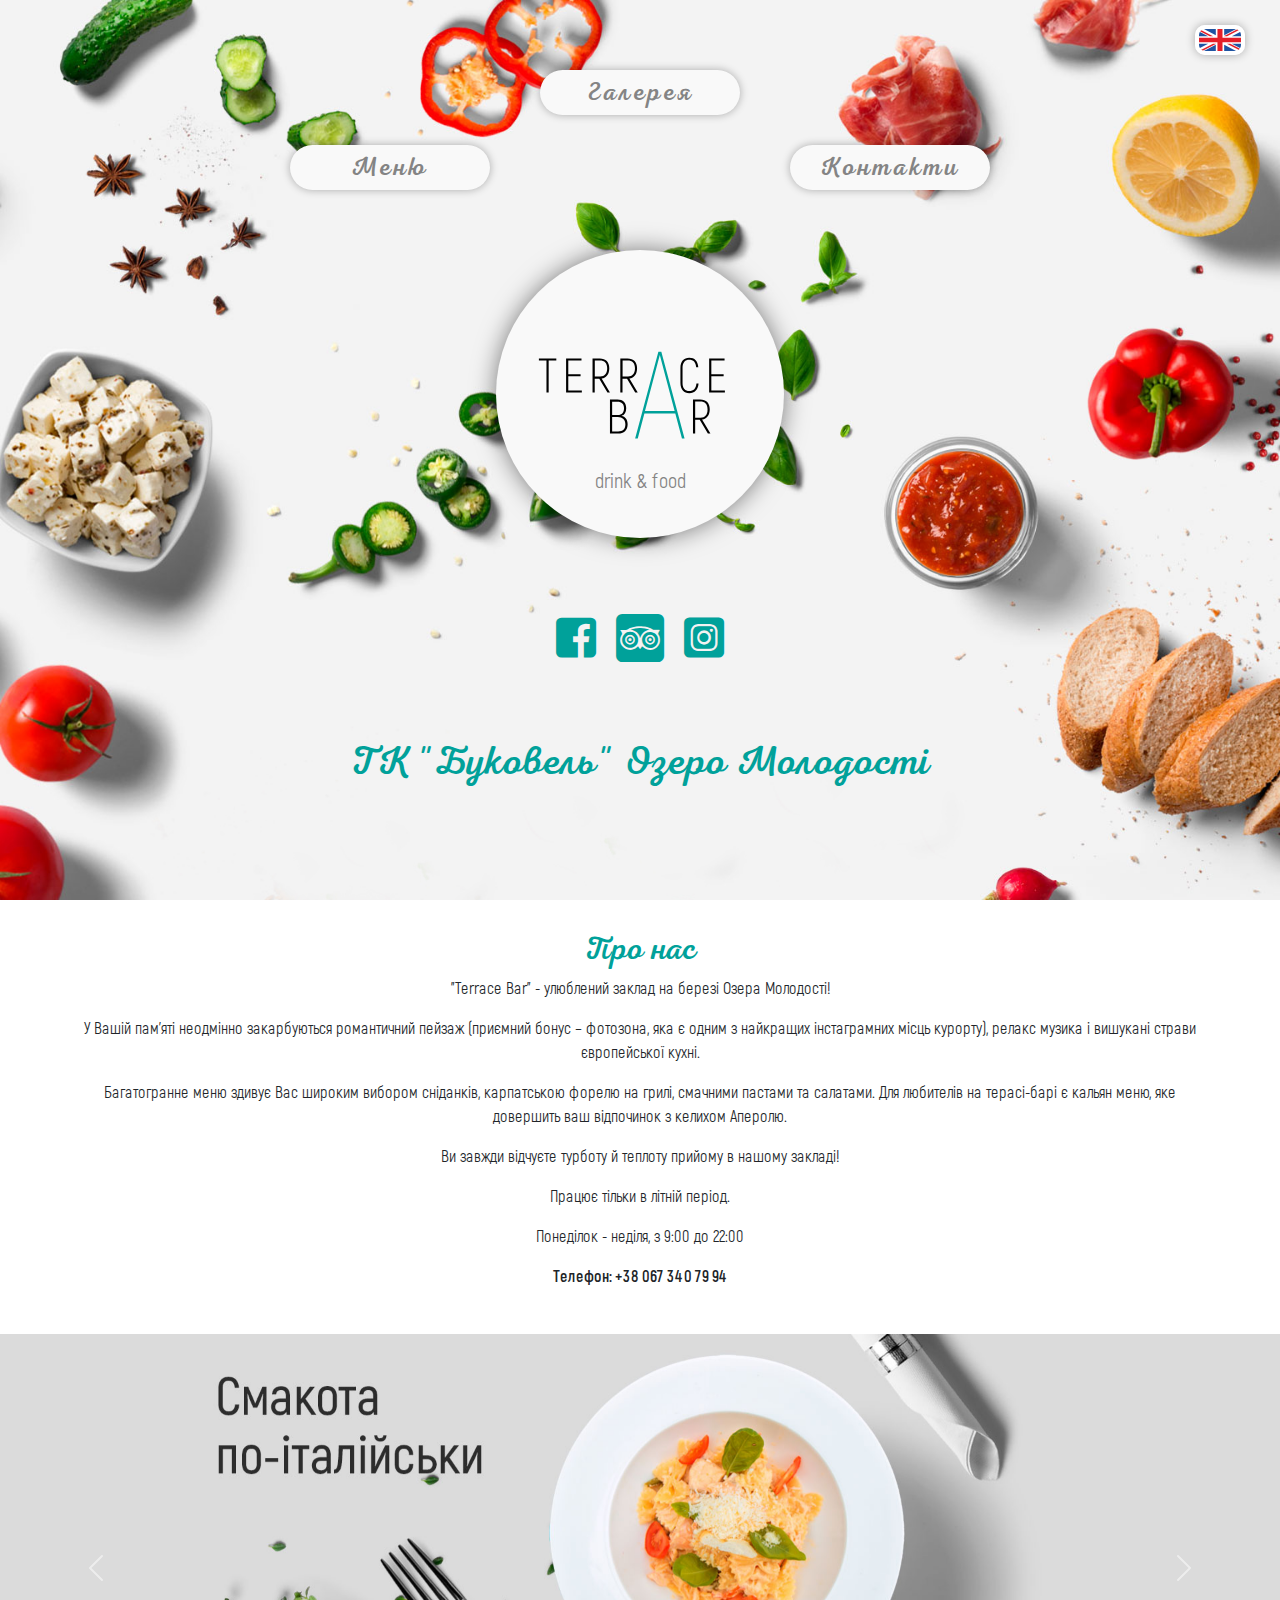
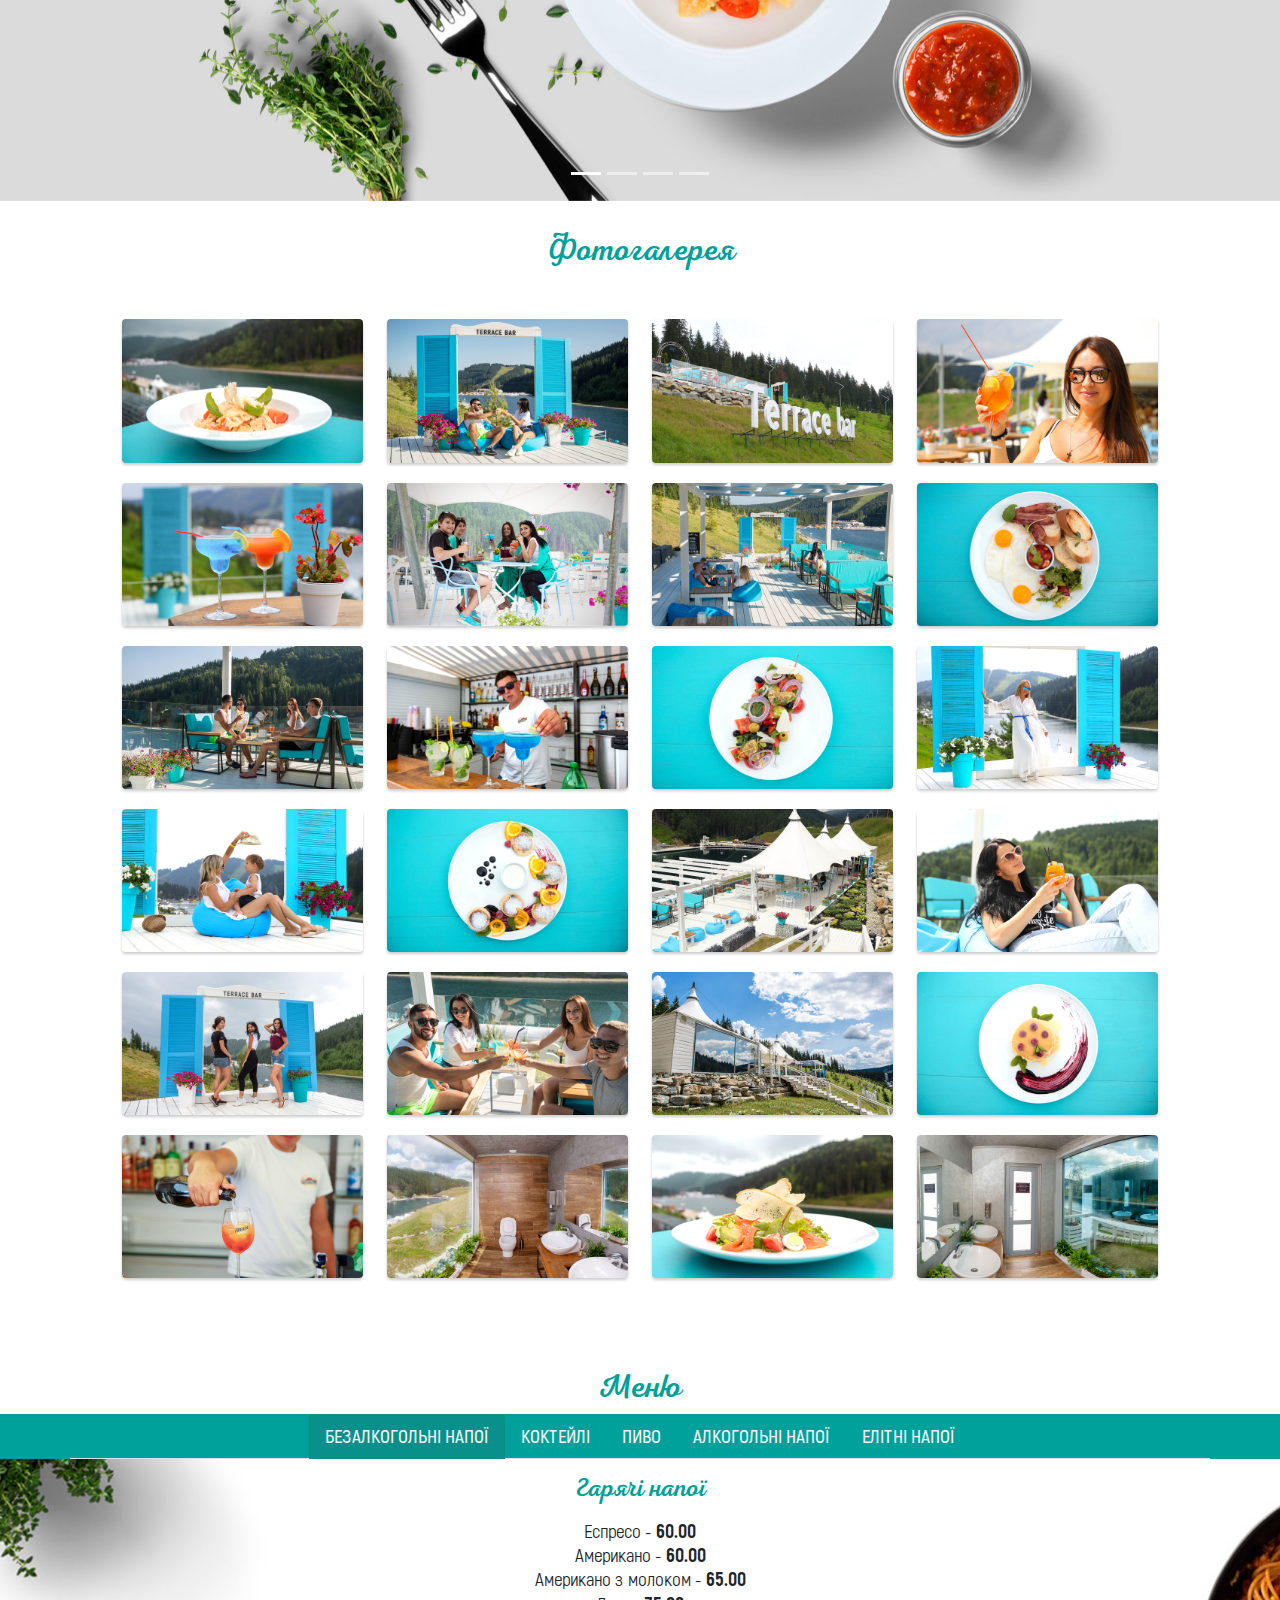
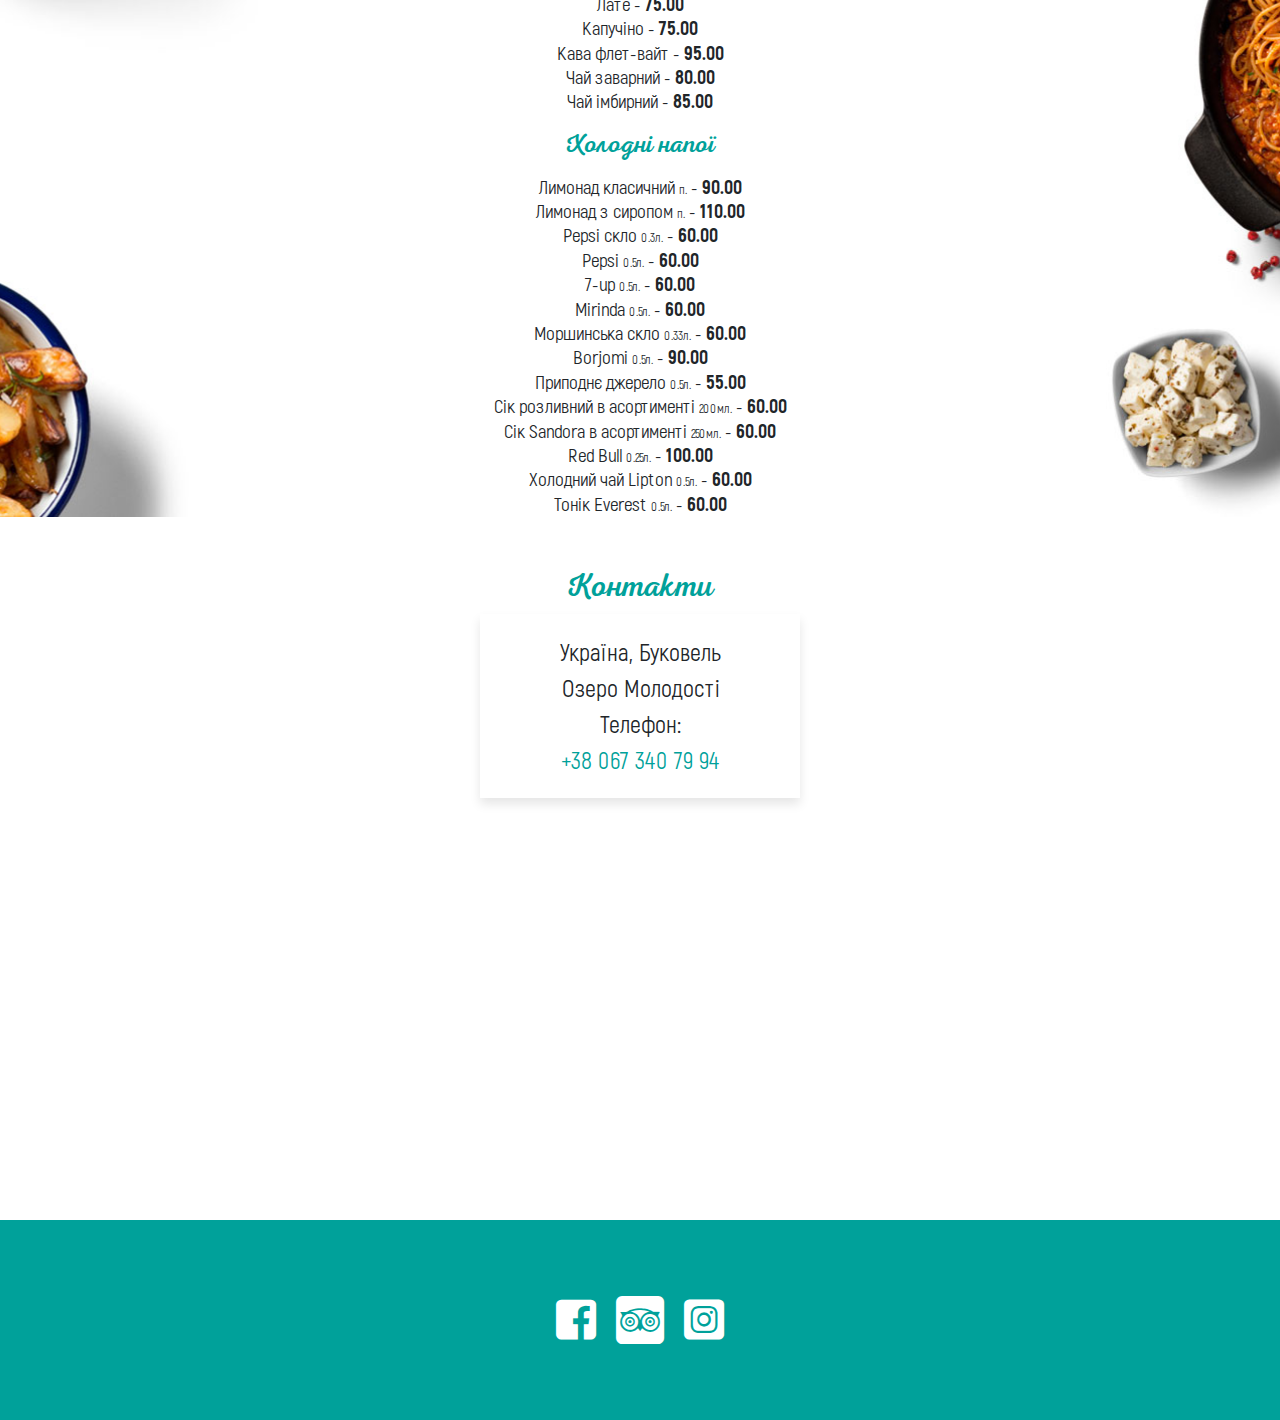
<file: index.html>
<!DOCTYPE html>
<html lang="en">
<head>
  <meta charset="UTF-8">
  <meta http-equiv="X-UA-Compatible" content="IE=edge">
  <meta name="viewport" content="width=device-width, initial-scale=1.0">
  <title>"Terrace bar" Буковель - Найкращі ресторани та бари Bukovel</title>
  <meta name="decription" content="Нічне життя в Буковель. Жива музика в Bukovel. Сніданок на відкритому повітрі з видом на гірське озеро, кава, коктейлі, десерти.">
  <link rel="stylesheet" href="css/bootstrap.min.css">
  <link rel="stylesheet" href="css/bootstrap-grid.min.css">
  <link rel="stylesheet" href="css/fonts.css">
  <link rel="stylesheet" href="css/gallery-grid.css">
  <link rel="stylesheet" href="css/gallery.css">
  <link rel="stylesheet" href="css/jqueryfancybox.css">
  <link rel="stylesheet" href="css/style.min.css">
  
<body>
  <header class="main">
    <div class="container">
      <div class="wrapper">
        <ul class="nav">
          <li><a href="#menu-ua">Меню</a></li>
          <li><a href="#gallery-ua">Галерея</a></li>
          <li><a href="#contacts-ua">Контакти</a></li>
        </ul>
        <div class="main-logo">
          <img src="img/logo1.svg" alt="logo">
          <div>drink & food</div>
        </div>
        <ul class="social">
          <li><a href="https://www.facebook.com/TerraceBar.Bukovel" target="_blank"><span class="icon-radius-facebook"></span></a></li>
          <li><a href="https://www.tripadvisor.ru/Restaurant_Review-g3426922-d15002369-Reviews-Terrace_Bar_Bukovel-Polyanitsa_Bukovel_Ivano_Frankivsk_Oblast.html" target="_blank"><span class="icon-radius-tripAdvisor"></span></a></li>
          <li><a href="https://www.instagram.com/terrace_bar_bukovel" target="_blank"><span class="icon-radius-instagram"></span></a></li>
        </ul>
        <h1> ТК "Буковель" Озеро Молодості </h1>
      </div>
      <a href="https://eng.bukovel-terracebar.com" class="lang-icon"><img src="img/icons/icon-english.svg" alt="eng-lang"></a>  
    </div>
  </header>
  <section class="about-us">
    <div class="container">
      <h2>Про нас</h2>
      <p>
        "Terrace Bar" - улюблений заклад на березі Озера Молодості!
      </p>
      <p>
        У Вашій пам’яті неодмінно закарбуються романтичний пейзаж (приємний бонус – фотозона, яка є одним з найкращих інстаграмних місць курорту), релакс музика і вишукані страви європейської кухні.
      </p>
      <p>
        Багатогранне меню здивує Вас широким вибором сніданків, карпатською форелю на грилі, смачними пастами та салатами. Для любителів на терасі-барі є кальян меню, яке довершить ваш відпочинок з келихом Аперолю.
      </p>
      <p>
        Ви завжди відчуєте турботу й теплоту прийому в нашому закладі!
      </p>
      <p>
        Працює тільки в літній період.
      </p>
      <p>
        Понеділок - неділя, з 9:00 до 22:00
      </p>
      <p class="bold">
        Телефон: +38 067 340 79 94
      </p>
    </div>
  </section>
  <section class="slider d-none d-sm-block">
    <div id="carouselExampleIndicators" class="carousel slide" data-bs-ride="true">
      <div class="carousel-indicators">
        <button type="button" data-bs-target="#carouselExampleIndicators" data-bs-slide-to="0" class="active" aria-current="true" aria-label="Slide 1"></button>
        <button type="button" data-bs-target="#carouselExampleIndicators" data-bs-slide-to="1" aria-label="Slide 2"></button>
        <button type="button" data-bs-target="#carouselExampleIndicators" data-bs-slide-to="2" aria-label="Slide 3"></button>
        <button type="button" data-bs-target="#carouselExampleIndicators" data-bs-slide-to="3" aria-label="Slide 4"></button>
      </div>
      <div class="carousel-inner">
        <div class="carousel-item active">
          <img src="img/slider/slide-01.jpg" class="d-block w-100" alt="slide">
        </div>
        <div class="carousel-item">
          <img src="img/slider/slide-02.jpg" class="d-block w-100" alt="slide">
        </div>
        <div class="carousel-item">
          <img src="img/slider/slide-03.jpg" class="d-block w-100" alt="slide">
        </div>
        <div class="carousel-item">
          <img src="img/slider/slide-04.jpg" class="d-block w-100" alt="slide">
        </div>
      </div>
      <button class="carousel-control-prev" type="button" data-bs-target="#carouselExampleIndicators" data-bs-slide="prev">
        <span class="carousel-control-prev-icon" aria-hidden="true"></span>
        <span class="visually-hidden">Previous</span>
      </button>
      <button class="carousel-control-next" type="button" data-bs-target="#carouselExampleIndicators" data-bs-slide="next">
        <span class="carousel-control-next-icon" aria-hidden="true"></span>
        <span class="visually-hidden">Next</span>
      </button>
    </div>
  </section>
  <section class="gallery" id="gallery-ua">
    <h2>Фотогалерея</h2>
    <div id="photogallery"> 
      <div class="container">
        <div class="gallery-wrapper">
          <div class="row">
            <div class="col-md-3 col-6 p5">
              <div class="card">
                <a class="lightbox" href="img/gallery/01.jpg">
                  <img src="img/gallery/01.jpg" alt="Park" class="card-img-top">
                </a>
              </div>
            </div>

            <div class="col-md-3 col-6 p5">
              <div class="card">
                <a class="lightbox" href="img/gallery/02.jpg">
                  <img src="img/gallery/02.jpg" alt="Park" class="card-img-top">
                </a>
              </div>
            </div>

            <div class="col-md-3 col-6 p5">
              <div class="card">
                <a class="lightbox" href="img/gallery/03.jpg">
                  <img src="img/gallery/03.jpg" alt="Park" class="card-img-top">
                </a>
              </div>
            </div>
            <div class="col-md-3 col-6 p5">
              <div class="card">
                <a class="lightbox" href="img/gallery/04.jpg">
                  <img src="img/gallery/04.jpg" alt="Park" class="card-img-top">
                </a>
              </div>
            </div>
          </div>
          <div class="row">
            <div class="col-md-3 col-6 p5">
              <div class="card">
                <a class="lightbox" href="img/gallery/05.jpg">
                  <img src="img/gallery/05.jpg" alt="Park" class="card-img-top">
                </a>
              </div>
            </div>
            <div class="col-md-3 col-6 p5">
              <div class="card">
                <a class="lightbox" href="img/gallery/06.jpg">
                  <img src="img/gallery/06.jpg" alt="Park" class="card-img-top">
                </a>
              </div>
            </div>

            <div class="col-md-3 col-6 p5">
              <div class="card">
                <a class="lightbox" href="img/gallery/07.jpg">
                  <img src="img/gallery/07.jpg" alt="Park" class="card-img-top">
                </a>
              </div>
            </div>

            <div class="col-md-3 col-6 p5">
              <div class="card">
                <a class="lightbox" href="img/gallery/08.jpg">
                  <img src="img/gallery/08.jpg" alt="Park" class="card-img-top">
                </a>
              </div>
            </div>
          </div>
          <div class="row"> 
            <div class="col-md-3 col-6 p5">
              <div class="card">
                <a class="lightbox" href="img/gallery/09.jpg">
                  <img src="img/gallery/09.jpg" alt="Park" class="card-img-top">
                </a>
              </div>
            </div>
            <div class="col-md-3 col-6 p5">
              <div class="card">
                <a class="lightbox" href="img/gallery/10.jpg">
                  <img src="img/gallery/10.jpg" alt="Park" class="card-img-top">
                </a>
              </div>
            </div>

            <div class="col-md-3 col-6 p5">
              <div class="card">
                <a class="lightbox" href="img/gallery/11.jpg">
                  <img src="img/gallery/11.jpg" alt="Park" class="card-img-top">
                </a>
              </div>
            </div>

            <div class="col-md-3 col-6 p5">
              <div class="card">
                <a class="lightbox" href="img/gallery/12.jpg">
                  <img src="img/gallery/12.jpg" alt="Park" class="card-img-top">
                </a>
              </div>
            </div>

          </div>
          <div class="row"> 
            <div class="col-md-3 col-6 p5">
              <div class="card">
                <a class="lightbox" href="img/gallery/13.jpg">
                  <img src="img/gallery/13.jpg" alt="Park" class="card-img-top">
                </a>
              </div>
            </div>
            <div class="col-md-3 col-6 p5">
              <div class="card">
                <a class="lightbox" href="img/gallery/14.jpg">
                  <img src="img/gallery/14.jpg" alt="Park" class="card-img-top">
                </a>
              </div>
            </div>

            <div class="col-md-3 col-6 p5">
              <div class="card">
                <a class="lightbox" href="img/gallery/15.jpg">
                  <img src="img/gallery/15.jpg" alt="Park" class="card-img-top">
                </a>
              </div>
            </div>

            <div class="col-md-3 col-6 p5">
              <div class="card">
                <a class="lightbox" href="img/gallery/16.jpg">
                  <img src="img/gallery/16.jpg" alt="Park" class="card-img-top">
                </a>
              </div>
            </div>

          </div>
          <div class="row"> 
            <div class="col-md-3 col-6 p5">
              <div class="card">
                <a class="lightbox" href="img/gallery/17.jpg">
                  <img src="img/gallery/17.jpg" alt="Park" class="card-img-top">
                </a>
              </div>
            </div>
            <div class="col-md-3 col-6 p5">
              <div class="card">
                <a class="lightbox" href="img/gallery/18.jpg">
                  <img src="img/gallery/18.jpg" alt="Park" class="card-img-top">
                </a>
              </div>
            </div>

            <div class="col-md-3 col-6 p5">
              <div class="card">
                <a class="lightbox" href="img/gallery/19.jpg">
                  <img src="img/gallery/19.jpg" alt="Park" class="card-img-top">
                </a>
              </div>
            </div>

            <div class="col-md-3 col-6 p5">
              <div class="card">
                <a class="lightbox" href="img/gallery/20.jpg">
                  <img src="img/gallery/20.jpg" alt="Park" class="card-img-top">
                </a>
              </div>
            </div>

          </div>
          <div class="row"> 
            <div class="col-md-3 col-6 p5">
              <div class="card">
                <a class="lightbox" href="img/gallery/21.jpg">
                  <img src="img/gallery/21.jpg" alt="Park" class="card-img-top">
                </a>
              </div>
            </div>
            <div class="col-md-3 col-6 p5">
              <div class="card">
                <a class="lightbox" href="img/gallery/22.jpg">
                  <img src="img/gallery/22.jpg" alt="Park" class="card-img-top">
                </a>
              </div>
            </div>

            <div class="col-md-3 col-6 p5">
              <div class="card">
                <a class="lightbox" href="img/gallery/23.jpg">
                  <img src="img/gallery/23.jpg" alt="Park" class="card-img-top">
                </a>
              </div>
            </div>

            <div class="col-md-3 col-6 p5">
              <div class="card">
                <a class="lightbox" href="img/gallery/24.jpg">
                  <img src="img/gallery/24.jpg" alt="Park" class="card-img-top">
                </a>
              </div>
            </div>
          </div>
        </div>
      </div>
    </div>
  </section>
  <h2 id="menu-ua">Меню</h2>
  <section class="d-none d-xs-block d-sm-block">
    <div class="menu">
      <div class="menu-header">
        <div class="container">
          <div class="row d-none d-xs-block d-sm-block">
            <ul class="nav nav-tabs" id="myTab" role="tablist">
<!--               <li class="nav-item" role="presentation">
                <button class="nav-link active" id="meals-hot-ua-tab" data-bs-toggle="tab" data-bs-target="#meals-hot-ua" type="button" role="tab" aria-controls="meals-hot-ua" aria-selected="true">Гарячі страви</button>
              </li>
              <li class="nav-item" role="presentation">
                <button class="nav-link" id="meals-cold-ua-tab" data-bs-toggle="tab" data-bs-target="#meals-cold-ua" type="button" role="tab" aria-controls="meals-col-ua" aria-selected="false">Холодні страви</button>
              </li> -->
              <li class="nav-item" role="presentation">
                <button class="nav-link active" id="drinks-soft-ua-tab" data-bs-toggle="tab" data-bs-target="#drinks-soft-ua" type="button" role="tab" aria-controls="drinks-soft-ua" aria-selected="false">Безалкогольні напої</button>
              </li>
              <li class="nav-item" role="presentation">
                <button class="nav-link" id="drinks-coctail-ua-tab" data-bs-toggle="tab" data-bs-target="#drinks-coctail-ua" type="button" role="tab" aria-controls="drinks-coctail-ua" aria-selected="false">Коктейлі</button>
              </li>
              <li class="nav-item" role="presentation">
                <button class="nav-link" id="drinks-beer-ua-tab" data-bs-toggle="tab" data-bs-target="#drinks-beer-ua" type="button" role="tab" aria-controls="drinks-beer-ua" aria-selected="false">Пиво</button>
              </li>
              <li class="nav-item" role="presentation">
                <button class="nav-link" id="drinks-alcohole-ua-tab" data-bs-toggle="tab" data-bs-target="#drinks-alcohole-ua" type="button" role="tab" aria-controls="drinks-alcohole-ua" aria-selected="false">Алкогольні напої</button>
              </li>
              <li class="nav-item" role="presentation">
                <button class="nav-link" id="drinks-elite-ua-tab" data-bs-toggle="tab" data-bs-target="#drinks-elite-ua" type="button" role="tab" aria-controls="drinks-elite-ua" aria-selected="false">Елітні напої</button>
              </li>
<!--               <li class="nav-item" role="presentation">
                <button class="nav-link" id="hookah-ua-tab" data-bs-toggle="tab" data-bs-target="#hookah-ua" type="button" role="tab" aria-controls="hookah-ua" aria-selected="false">Кальян</button>
              </li> -->
            </ul>
          </div>
        </div>
      </div>
      <div class="container">
        <div class="row d-none d-xs-block d-sm-block">
          <div class="tab-content" id="myTabContent">
<!--             <div class="tab-pane fade show active" id="meals-hot-ua" role="tabpanel" aria-labelledby="meals-hot-ua-tab">
              <div class="tab-pane-container menu-meals-hot-ua">
              
              </div>
            </div>
            <div class="tab-pane fade" id="meals-cold-ua" role="tabpanel" aria-labelledby="meals-cold-ua-tab">
              <div class="tab-pane-container menu-meals-cold-ua">
                
                </div>
            </div> -->
            <div class="tab-pane fade show active" id="drinks-soft-ua" role="tabpanel" aria-labelledby="drinks-soft-ua-tab">
              <div class="tab-pane-container menu-drinks-soft-ua">
                <!-- menu.js -->
                </div>
            </div>
            <div class="tab-pane fade" id="drinks-coctail-ua" role="tabpanel" aria-labelledby="drinks-coctail-ua-tab">
              <div class="tab-pane-container menu-drinks-coctail-ua">
                <!-- menu.js -->
                </div>
            </div>
            <div class="tab-pane fade" id="drinks-beer-ua" role="tabpanel" aria-labelledby="drinks-beer-ua-tab">
              <div class="tab-pane-container menu-drinks-beer-ua">
                <!-- menu.js -->
                </div>
            </div>
            <div class="tab-pane fade" id="drinks-alcohole-ua" role="tabpanel" aria-labelledby="drinks-alcohole-ua-tab">
              <div class="tab-pane-container menu-drinks-alcohole-ua">
                <!-- menu.js -->
                </div>
            </div>
            <div class="tab-pane fade" id="drinks-elite-ua" role="tabpanel" aria-labelledby="drinks-elite-ua-tab">
              <div class="tab-pane-container menu-drinks-elite-ua">
                <!-- menu.js -->
                </div>
            </div>
<!--             <div class="tab-pane fade" id="hookah-ua" role="tabpanel" aria-labelledby="hookah-ua-tab">
              <div class="tab-pane-container menu-hookah-ua">

                </div>  
            </div> -->
          </div>
        </div>
      </div>
    </div>
  </section>

  <section class="menu-mini d-block d-sm-none">
    <div class="container">
      <div class="accordion" id="accordion-menu">
<!-- 
        <div class="accordion-item">
          <h2 class="accordion-header" id="heading-meals-hot-ua-mini">
            <button class="accordion-button" type="button" data-bs-toggle="collapse" data-bs-target="#meals-hot-ua-mini" aria-expanded="true" aria-controls="meals-hot-ua-mini">
              Гарячі страви
            </button>
          </h2>
          <div id="meals-hot-ua-mini" class="accordion-collapse collapse show" aria-labelledby="heading-meals-hot-ua-mini" data-bs-parent="#accordion-menu">
            <div class="accordion-body menu-item">
              <div class="tab-pane-container menu-meals-hot-ua center">
                
              </div>
            </div>
          </div>
        </div>

        <div class="accordion-item">
          <h2 class="accordion-header" id="heading-meals-cold-ua-mini">
            <button class="accordion-button collapsed" type="button" data-bs-toggle="collapse" data-bs-target="#meals-cold-ua-mini" aria-expanded="false" aria-controls="meals-cold-ua-mini">
              Холодні страви
            </button>
          </h2>
          <div id="meals-cold-ua-mini" class="accordion-collapse collapse" aria-labelledby="heading-meals-cold-ua-mini" data-bs-parent="#accordion-menu">
            <div class="accordion-body">
              <div class="tab-pane-container menu-meals-cold-ua center">
                
              </div>
            </div>
          </div>
        </div>
 -->
        <div class="accordion-item">
          <h2 class="accordion-header" id="heading-drinks-soft-ua-mini">
            <button class="accordion-button collapsed" type="button" data-bs-toggle="collapse" data-bs-target="#drinks-soft-ua-mini" aria-expanded="false" aria-controls="drinks-soft-ua-mini">
              Безалкогольні напої
            </button>
          </h2>
          <div id="drinks-soft-ua-mini" class="accordion-collapse collapse show" aria-labelledby="heading-drinks-soft-ua-mini" data-bs-parent="#accordion-menu">
            <div class="accordion-body">
              <div class="tab-pane-container menu-drinks-soft-ua center">
                <!-- menu.js -->
              </div>
            </div>
          </div>
        </div>

        <div class="accordion-item">
          <h2 class="accordion-header" id="heading-drinks-coctails-ua-mini">
            <button class="accordion-button collapsed" type="button" data-bs-toggle="collapse" data-bs-target="#drinks-coctails-ua-mini" aria-expanded="false" aria-controls="drinks-coctails-ua-mini">
              Коктейлі
            </button>
          </h2>
          <div id="drinks-coctails-ua-mini" class="accordion-collapse collapse" aria-labelledby="heading-drinks-coctails-ua-mini" data-bs-parent="#accordion-menu">
            <div class="accordion-body">
              <div class="tab-pane-container menu-drinks-coctail-ua center">
                <!-- menu.js -->
              </div>
            </div>
          </div>
        </div>

        <div class="accordion-item">
          <h2 class="accordion-header" id="heading-drinks-beer-ua-mini">
            <button class="accordion-button collapsed" type="button" data-bs-toggle="collapse" data-bs-target="#drinks-beer-ua-mini" aria-expanded="false" aria-controls="drinks-beer-ua-mini">
              Пиво
            </button>
          </h2>
          <div id="drinks-beer-ua-mini" class="accordion-collapse collapse" aria-labelledby="heading-drinks-beer-ua-mini" data-bs-parent="#accordion-menu">
            <div class="accordion-body">
              <div class="tab-pane-container menu-drinks-beer-ua center">
                <!-- menu.js -->
              </div>
            </div>
          </div>
        </div>

        <div class="accordion-item">
          <h2 class="accordion-header" id="heading-drinks-alcohole-ua-mini">
            <button class="accordion-button collapsed" type="button" data-bs-toggle="collapse" data-bs-target="#drinks-alcohole-ua-mini" aria-expanded="false" aria-controls="drinks-alcohole-ua-mini">
              Алкогольні напої
            </button>
          </h2>
          <div id="drinks-alcohole-ua-mini" class="accordion-collapse collapse" aria-labelledby="heading-drinks-alcohole-ua-mini" data-bs-parent="#accordion-menu">
            <div class="accordion-body">
              <div class="tab-pane-container menu-drinks-alcohole-ua center">
                <!-- menu.js -->
              </div>
            </div>
          </div>
        </div>

        <div class="accordion-item">
          <h2 class="accordion-header" id="heading-drinks-eite-ua-mini">
            <button class="accordion-button collapsed" type="button" data-bs-toggle="collapse" data-bs-target="#collapse-drinks-eite-ua-mini" aria-expanded="false" aria-controls="collapse-drinks-eite-ua-mini">
              Елітні напої
            </button>
          </h2>
          <div id="collapse-drinks-eite-ua-mini" class="accordion-collapse collapse" aria-labelledby="heading-drinks-eite-ua-mini" data-bs-parent="#accordion-menu">
            <div class="accordion-body">
              <div class="tab-pane-container menu-drinks-elite-ua center">
                <!-- menu.js -->
              </div>
            </div>
          </div>
        </div>

<!--         <div class="accordion-item">
          <h2 class="accordion-header" id="heading-hookah-ua-mini">
            <button class="accordion-button collapsed" type="button" data-bs-toggle="collapse" data-bs-target="#hookah-ua-mini" aria-expanded="false" aria-controls="hookah-ua-mini">
              Кальян
            </button>
          </h2>
          <div id="hookah-ua-mini" class="accordion-collapse collapse" aria-labelledby="heading-hookah-ua-mini" data-bs-parent="#accordion-menu">
            <div class="accordion-body">
              <div class="tab-pane-container menu-hookah-ua center">

              </div>
            </div>
          </div>
        </div> -->

      </div>
    </div>
  </section>
  <section class="contacts" id="contacts-ua">
    <h2>Контакти</h2>
    <div class="contacts-block">
      <div>Україна, Буковель</div>
      <div>Озеро Молодості</div>
      <div>Телефон:</div>
      <div><a href="tel:380673407994">+38 067 340 79 94</a></div>
    </div>
    <div class="contacts-map">
      <iframe src="https://www.google.com/maps/embed?pb=!1m18!1m12!1m3!1d2650.6024119830004!2d24.40103081584065!3d48.36816304305132!2m3!1f0!2f0!3f0!3m2!1i1024!2i768!4f13.1!3m3!1m2!1s0x473723fc9f8f808f%3A0x766429649fecea0a!2sTerrace%20Bar%20Bukovel!5e0!3m2!1sru!2sua!4v1656688002372!5m2!1sru!2sua" width="100%" height="600" style="border:0;" allowfullscreen="" loading="lazy" referrerpolicy="no-referrer-when-downgrade"></iframe>
    </div>
  </section>
  <footer>
    <ul class="social social-white">
      <li><a href="https://www.facebook.com/TerraceBar.Bukovel" target="_blank"><span class="icon-radius-facebook"></span></a></li>
      <li><a href="https://www.tripadvisor.ru/Restaurant_Review-g3426922-d15002369-Reviews-Terrace_Bar_Bukovel-Polyanitsa_Bukovel_Ivano_Frankivsk_Oblast.html" target="_blank"><span class="icon-radius-tripAdvisor"></span></a></li>
      <li><a href="https://www.instagram.com/terrace_bar_bukovel" target="_blank"><span class="icon-radius-instagram"></span></a></li>
    </ul>
  </footer>
  <script src="js/bootstrap.min.js"></script>
  <script src="js/gallery.min.js"></script>
  <script>baguetteBox.run('.gallery-wrapper')</script>
  <script src="js/menu.js"></script>
<!--   <script src="js/script.js"></script> -->
</body>
</html>
</file>
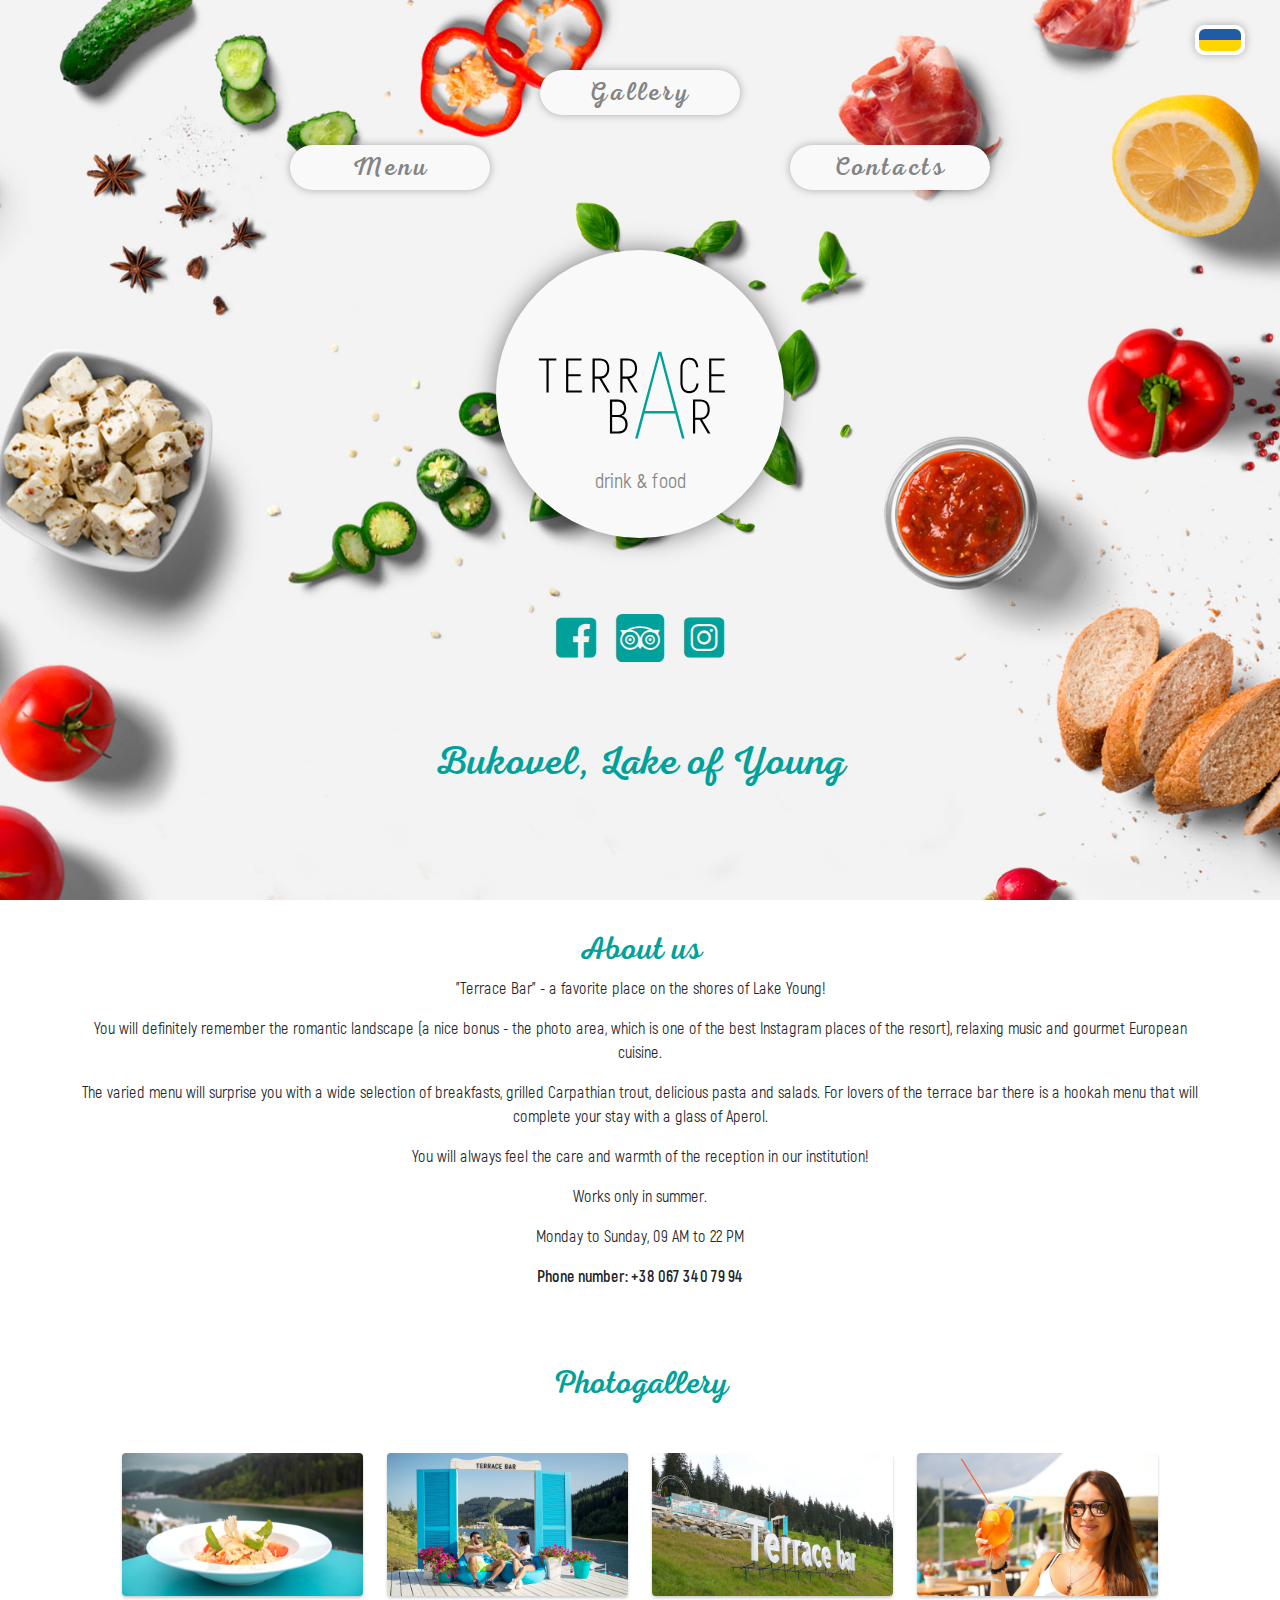
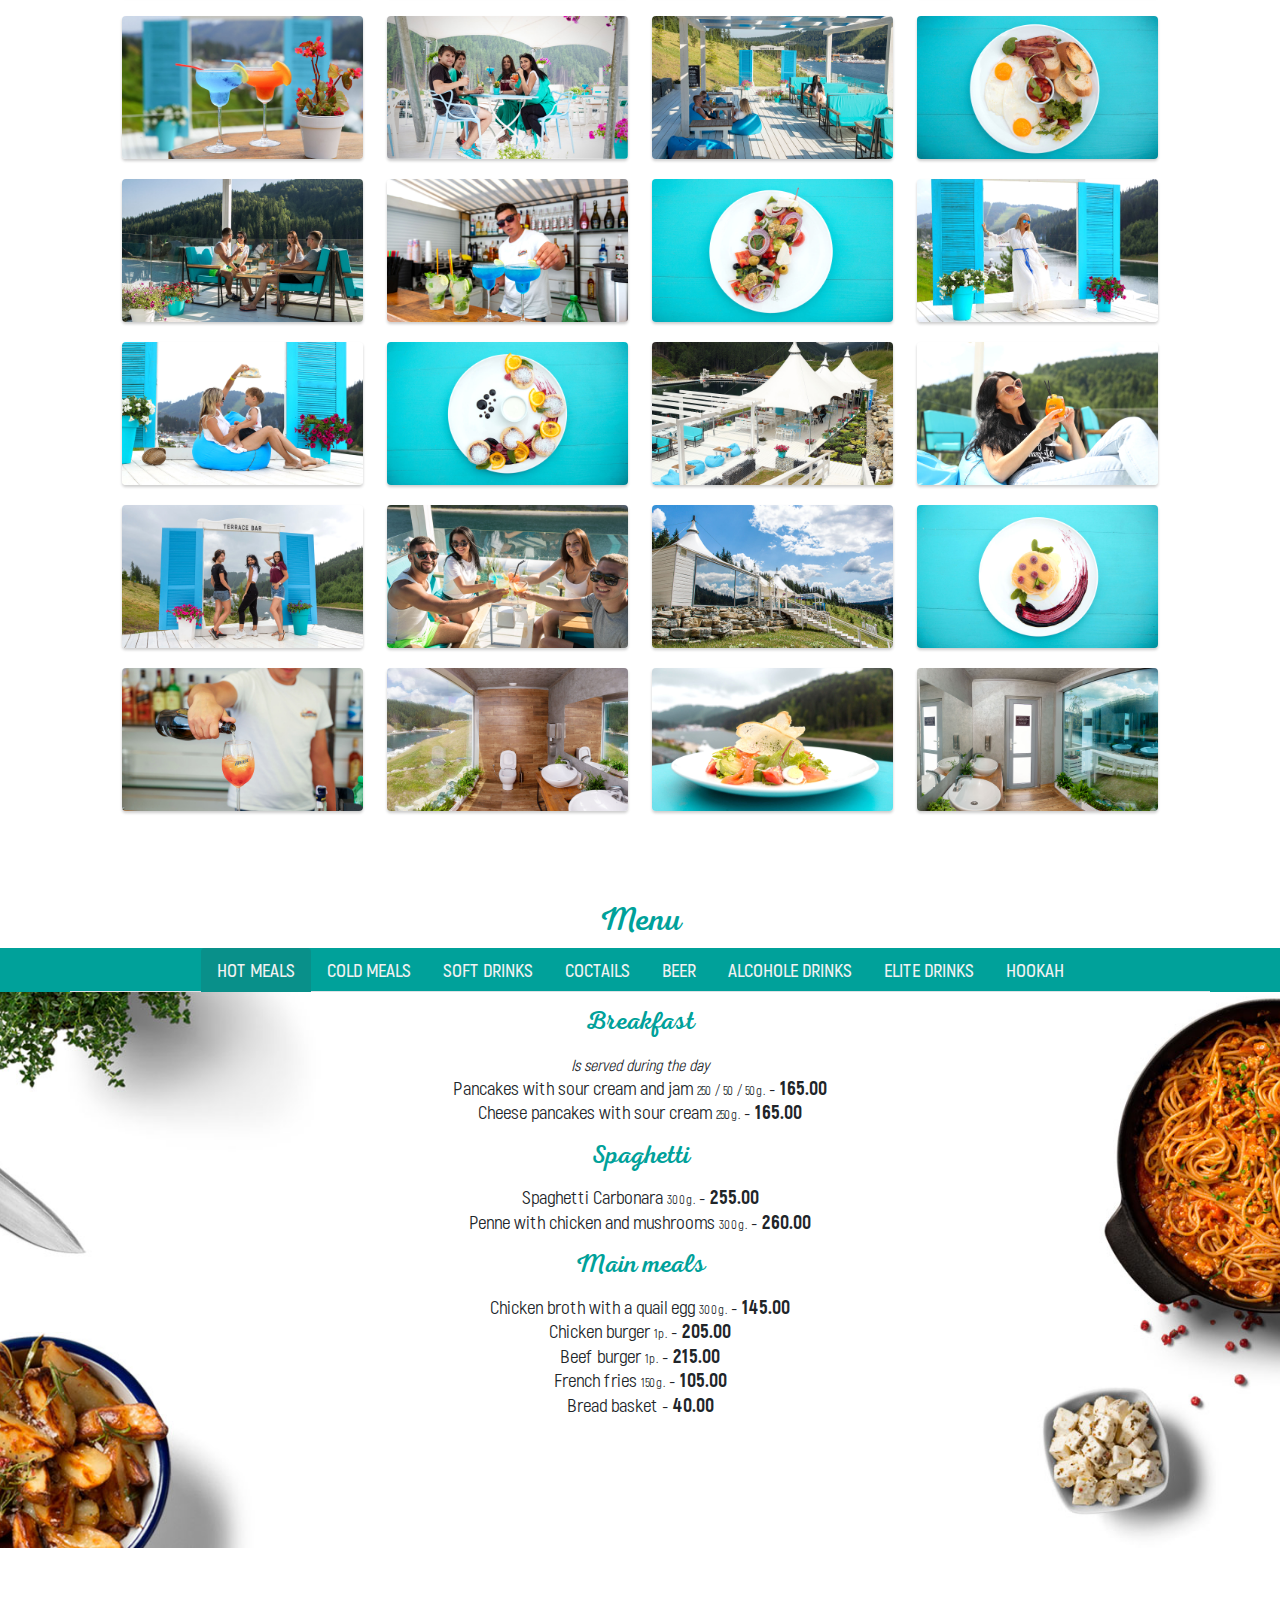
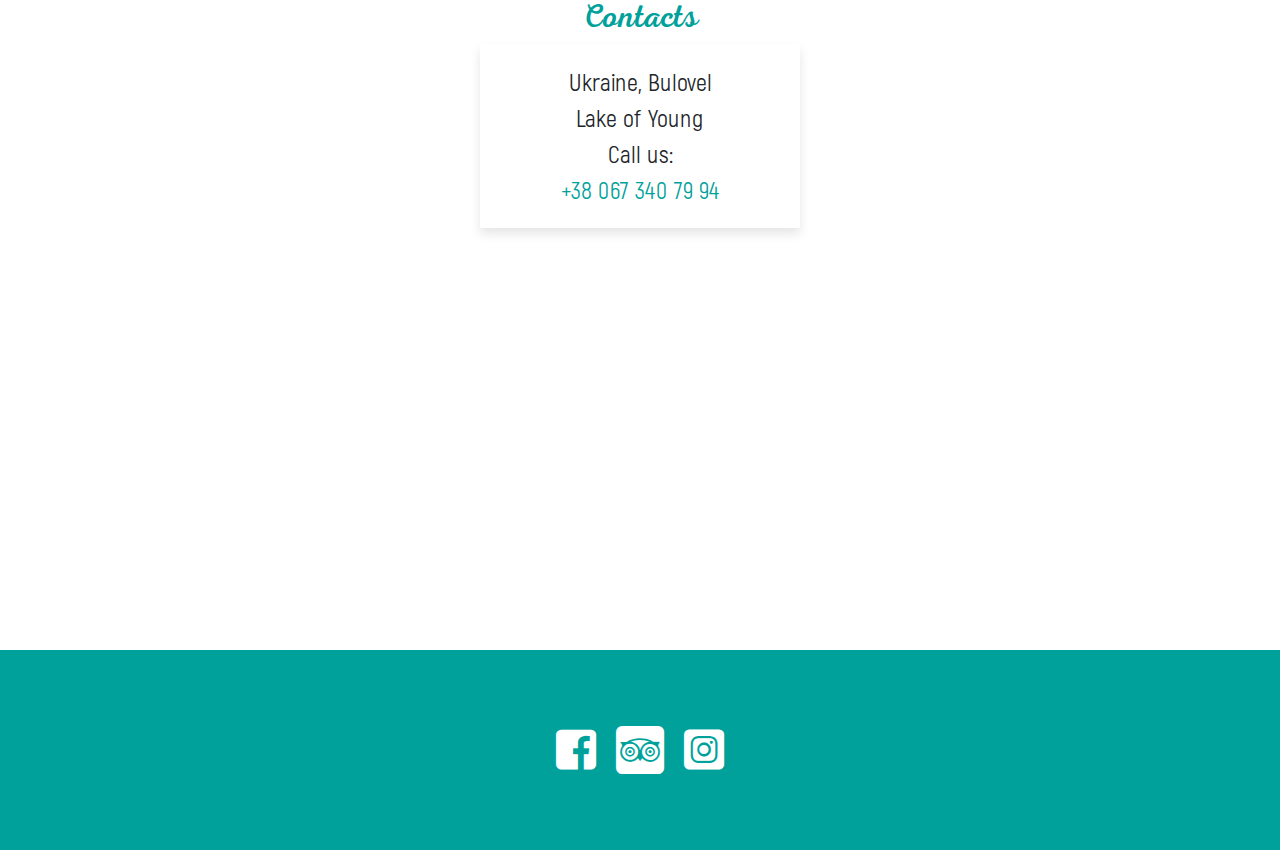
<file: index-en.html>
<!DOCTYPE html>
<html lang="en">
<head>
  <meta charset="UTF-8">
  <meta http-equiv="X-UA-Compatible" content="IE=edge">
  <meta name="viewport" content="width=device-width, initial-scale=1.0">
  <title>Terrace Bar Bukovel - the best bar on the bukovel resort</title>
  <link rel="stylesheet" href="css/bootstrap.min.css">
  <link rel="stylesheet" href="css/bootstrap-grid.min.css">
  <link rel="stylesheet" href="css/fonts.css">
  <link rel="stylesheet" href="css/gallery-grid.css">
  <link rel="stylesheet" href="css/gallery.css">
  <link rel="stylesheet" href="css/jqueryfancybox.css">
  <link rel="stylesheet" href="css/style.min.css">
  
<body>
  <header class="main">
    <div class="container">
      <div class="wrapper">
        <ul class="nav">
          <li><a href="https://eng.bukovel-terracebar.com/#menu-en">Menu</a></li>
          <li><a href="https://eng.bukovel-terracebar.com/#gallery-en">Gallery</a></li>
          <li><a href="https://eng.bukovel-terracebar.com/#contacts-en">Contacts</a></li>
        </ul>
        <div class="main-logo">
          <img src="img/logo1.svg" alt="logo">
          <div>drink & food</div>
        </div>
        <ul class="social">
          <li><a href="https://www.facebook.com/TerraceBar.Bukovel" target="_blank"><span class="icon-radius-facebook"></span></a></li>
          <li><a href="https://www.tripadvisor.ru/Restaurant_Review-g3426922-d15002369-Reviews-Terrace_Bar_Bukovel-Polyanitsa_Bukovel_Ivano_Frankivsk_Oblast.html" target="_blank"><span class="icon-radius-tripAdvisor"></span></a></li>
          <li><a href="https://www.instagram.com/terrace_bar_bukovel" target="_blank"><span class="icon-radius-instagram"></span></a></li>
        </ul>
        <h1>Bukovel, Lake of Young</h1>
      </div>
      <a href="https://bukovel-terracebar.com" class="lang-icon"><img src="img/icons/icon-ukraine.svg" alt="ukr-lang"></a>  
    </div>
  </header>
  <section class="about-us">
    <div class="container">
      <h2>About us</h2>
      <p>
        "Terrace Bar" - a favorite place on the shores of Lake Young!
      </p>
      <p>
        You will definitely remember the romantic landscape (a nice bonus - the photo area, which is one of the best Instagram places of the resort), relaxing music and gourmet European cuisine.
      </p>
      <p>
        The varied menu will surprise you with a wide selection of breakfasts, grilled Carpathian trout, delicious pasta and salads. For lovers of the terrace bar there is a hookah menu that will complete your stay with a glass of Aperol.
      </p>
      <p>
        You will always feel the care and warmth of the reception in our institution!
      </p>
      <p>
        Works only in summer.
      </p>
      <p>
        Monday to Sunday, 09 AM to 22 PM
      </p>
      <p class="bold">
        Phone number: +38 067 340 79 94
      </p>
    </div>
  </section>
  <section class="gallery" id="gallery-en">
    <h2>Photogallery</h2>
    <div id="photogallery"> 
      <div class="container">
        <div class="gallery-wrapper">
          <div class="row">
            <div class="col-md-3 col-6 p5">
              <div class="card">
                <a class="lightbox" href="img/gallery/01.jpg">
                  <img src="img/gallery/01.jpg" alt="Park" class="card-img-top">
                </a>
              </div>
            </div>

            <div class="col-md-3 col-6 p5">
              <div class="card">
                <a class="lightbox" href="img/gallery/02.jpg">
                  <img src="img/gallery/02.jpg" alt="Park" class="card-img-top">
                </a>
              </div>
            </div>

            <div class="col-md-3 col-6 p5">
              <div class="card">
                <a class="lightbox" href="img/gallery/03.jpg">
                  <img src="img/gallery/03.jpg" alt="Park" class="card-img-top">
                </a>
              </div>
            </div>
            <div class="col-md-3 col-6 p5">
              <div class="card">
                <a class="lightbox" href="img/gallery/04.jpg">
                  <img src="img/gallery/04.jpg" alt="Park" class="card-img-top">
                </a>
              </div>
            </div>
          </div>
          <div class="row">
            <div class="col-md-3 col-6 p5">
              <div class="card">
                <a class="lightbox" href="img/gallery/05.jpg">
                  <img src="img/gallery/05.jpg" alt="Park" class="card-img-top">
                </a>
              </div>
            </div>
            <div class="col-md-3 col-6 p5">
              <div class="card">
                <a class="lightbox" href="img/gallery/06.jpg">
                  <img src="img/gallery/06.jpg" alt="Park" class="card-img-top">
                </a>
              </div>
            </div>

            <div class="col-md-3 col-6 p5">
              <div class="card">
                <a class="lightbox" href="img/gallery/07.jpg">
                  <img src="img/gallery/07.jpg" alt="Park" class="card-img-top">
                </a>
              </div>
            </div>

            <div class="col-md-3 col-6 p5">
              <div class="card">
                <a class="lightbox" href="img/gallery/08.jpg">
                  <img src="img/gallery/08.jpg" alt="Park" class="card-img-top">
                </a>
              </div>
            </div>
          </div>
          <div class="row"> 
            <div class="col-md-3 col-6 p5">
              <div class="card">
                <a class="lightbox" href="img/gallery/09.jpg">
                  <img src="img/gallery/09.jpg" alt="Park" class="card-img-top">
                </a>
              </div>
            </div>
            <div class="col-md-3 col-6 p5">
              <div class="card">
                <a class="lightbox" href="img/gallery/10.jpg">
                  <img src="img/gallery/10.jpg" alt="Park" class="card-img-top">
                </a>
              </div>
            </div>

            <div class="col-md-3 col-6 p5">
              <div class="card">
                <a class="lightbox" href="img/gallery/11.jpg">
                  <img src="img/gallery/11.jpg" alt="Park" class="card-img-top">
                </a>
              </div>
            </div>

            <div class="col-md-3 col-6 p5">
              <div class="card">
                <a class="lightbox" href="img/gallery/12.jpg">
                  <img src="img/gallery/12.jpg" alt="Park" class="card-img-top">
                </a>
              </div>
            </div>

          </div>
          <div class="row"> 
            <div class="col-md-3 col-6 p5">
              <div class="card">
                <a class="lightbox" href="img/gallery/13.jpg">
                  <img src="img/gallery/13.jpg" alt="Park" class="card-img-top">
                </a>
              </div>
            </div>
            <div class="col-md-3 col-6 p5">
              <div class="card">
                <a class="lightbox" href="img/gallery/14.jpg">
                  <img src="img/gallery/14.jpg" alt="Park" class="card-img-top">
                </a>
              </div>
            </div>

            <div class="col-md-3 col-6 p5">
              <div class="card">
                <a class="lightbox" href="img/gallery/15.jpg">
                  <img src="img/gallery/15.jpg" alt="Park" class="card-img-top">
                </a>
              </div>
            </div>

            <div class="col-md-3 col-6 p5">
              <div class="card">
                <a class="lightbox" href="img/gallery/16.jpg">
                  <img src="img/gallery/16.jpg" alt="Park" class="card-img-top">
                </a>
              </div>
            </div>

          </div>
          <div class="row"> 
            <div class="col-md-3 col-6 p5">
              <div class="card">
                <a class="lightbox" href="img/gallery/17.jpg">
                  <img src="img/gallery/17.jpg" alt="Park" class="card-img-top">
                </a>
              </div>
            </div>
            <div class="col-md-3 col-6 p5">
              <div class="card">
                <a class="lightbox" href="img/gallery/18.jpg">
                  <img src="img/gallery/18.jpg" alt="Park" class="card-img-top">
                </a>
              </div>
            </div>

            <div class="col-md-3 col-6 p5">
              <div class="card">
                <a class="lightbox" href="img/gallery/19.jpg">
                  <img src="img/gallery/19.jpg" alt="Park" class="card-img-top">
                </a>
              </div>
            </div>

            <div class="col-md-3 col-6 p5">
              <div class="card">
                <a class="lightbox" href="img/gallery/20.jpg">
                  <img src="img/gallery/20.jpg" alt="Park" class="card-img-top">
                </a>
              </div>
            </div>

          </div>
          <div class="row"> 
            <div class="col-md-3 col-6 p5">
              <div class="card">
                <a class="lightbox" href="img/gallery/21.jpg">
                  <img src="img/gallery/21.jpg" alt="Park" class="card-img-top">
                </a>
              </div>
            </div>
            <div class="col-md-3 col-6 p5">
              <div class="card">
                <a class="lightbox" href="img/gallery/22.jpg">
                  <img src="img/gallery/22.jpg" alt="Park" class="card-img-top">
                </a>
              </div>
            </div>

            <div class="col-md-3 col-6 p5">
              <div class="card">
                <a class="lightbox" href="img/gallery/23.jpg">
                  <img src="img/gallery/23.jpg" alt="Park" class="card-img-top">
                </a>
              </div>
            </div>

            <div class="col-md-3 col-6 p5">
              <div class="card">
                <a class="lightbox" href="img/gallery/24.jpg">
                  <img src="img/gallery/24.jpg" alt="Park" class="card-img-top">
                </a>
              </div>
            </div>
          </div>
        </div>
      </div>
    </div>
  </section>
  <h2 id="menu-en">Menu</h2>
  <section class="d-none d-xs-block d-sm-block" >

    <div class="menu">
      <div class="menu-header">
        <div class="container">
          <div class="row d-none d-xs-block d-sm-block">
            <ul class="nav nav-tabs" id="myTab" role="tablist">
              <li class="nav-item" role="presentation">
                <button class="nav-link active" id="meals-hot-en-tab" data-bs-toggle="tab" data-bs-target="#meals-hot-en" type="button" role="tab" aria-controls="meals-hot-en" aria-selected="true">Hot meals</button>
              </li>
              <li class="nav-item" role="presentation">
                <button class="nav-link" id="meals-cold-en-tab" data-bs-toggle="tab" data-bs-target="#meals-cold-en" type="button" role="tab" aria-controls="meals-col-end" aria-selected="false">Cold meals</button>
              </li>
              <li class="nav-item" role="presentation">
                <button class="nav-link" id="drinks-soft-en-tab" data-bs-toggle="tab" data-bs-target="#drinks-soft-en" type="button" role="tab" aria-controls="drinks-soft-en" aria-selected="false">Soft drinks</button>
              </li>
              <li class="nav-item" role="presentation">
                <button class="nav-link" id="drinks-coctail-en-tab" data-bs-toggle="tab" data-bs-target="#drinks-coctail-en" type="button" role="tab" aria-controls="drinks-coctail-en" aria-selected="false">Coctails</button>
              </li>
              <li class="nav-item" role="presentation">
                <button class="nav-link" id="drinks-beer-en-tab" data-bs-toggle="tab" data-bs-target="#drinks-beer-en" type="button" role="tab" aria-controls="drinks-beer-en" aria-selected="false">Beer</button>
              </li>
              <li class="nav-item" role="presentation">
                <button class="nav-link" id="drinks-alcohole-en-tab" data-bs-toggle="tab" data-bs-target="#drinks-alcohole-en" type="button" role="tab" aria-controls="drinks-alcohole-en" aria-selected="false">Alcohole drinks</button>
              </li>
              <li class="nav-item" role="presentation">
                <button class="nav-link" id="drinks-elite-en-tab" data-bs-toggle="tab" data-bs-target="#drinks-elite-en" type="button" role="tab" aria-controls="drinks-elite-en" aria-selected="false">Elite drinks</button>
              </li>
              <li class="nav-item" role="presentation">
                <button class="nav-link" id="hookah-en-tab" data-bs-toggle="tab" data-bs-target="#hookah-en" type="button" role="tab" aria-controls="hookah-en" aria-selected="false">Hookah</button>
              </li>
            </ul>
          </div>
        </div>
      </div>
      <div class="container">
        <div class="row d-none d-xs-block d-sm-block">
          <div class="tab-content" id="myTabContent">
            <div class="tab-pane fade show active" id="meals-hot-en" role="tabpanel" aria-labelledby="meals-hot-en-tab">
              <div class="tab-pane-container menu-meals-hot-en">
              <!-- menu.js -->
              </div>
            </div>
            <div class="tab-pane fade" id="meals-cold-en" role="tabpanel" aria-labelledby="meals-cold-en-tab">
              <div class="tab-pane-container menu-meals-cold-en">
                <!-- menu.js -->
                </div>
            </div>
            <div class="tab-pane fade" id="drinks-soft-en" role="tabpanel" aria-labelledby="drinks-soft-en-tab">
              <div class="tab-pane-container menu-drinks-soft-en">
                <!-- menu.js -->
                </div>
            </div>
            <div class="tab-pane fade" id="drinks-coctail-en" role="tabpanel" aria-labelledby="drinks-coctail-en-tab">
              <div class="tab-pane-container menu-drinks-coctail-en">
                <!-- menu.js -->
                </div>
            </div>
            <div class="tab-pane fade" id="drinks-beer-en" role="tabpanel" aria-labelledby="drinks-beer-en-tab">
              <div class="tab-pane-container menu-drinks-beer-en">
                <!-- menu.js -->
                </div>
            </div>
            <div class="tab-pane fade" id="drinks-alcohole-en" role="tabpanel" aria-labelledby="drinks-alcohole-en-tab">
              <div class="tab-pane-container menu-drinks-alcohole-en">
                <!-- menu.js -->
                </div>
            </div>
            <div class="tab-pane fade" id="drinks-elite-en" role="tabpanel" aria-labelledby="drinks-elite-en-tab">
              <div class="tab-pane-container menu-drinks-elite-en">
                <!-- menu.js -->
                </div>
            </div>
            <div class="tab-pane fade" id="hookah-en" role="tabpanel" aria-labelledby="hookah-en-tab">
              <div class="tab-pane-container menu-hookah-en">
                <!-- menu.js -->
                </div>  
            </div>
          </div>
        </div>
      </div>
    </div>
  </section>

  <section class="menu-mini d-block d-sm-none">
    <div class="container">
      <div class="accordion" id="accordion-menu">

        <div class="accordion-item">
          <h2 class="accordion-header" id="heading-meals-hot-en-mini">
            <button class="accordion-button" type="button" data-bs-toggle="collapse" data-bs-target="#meals-hot-en-mini" aria-expanded="true" aria-controls="meals-hot-en-mini">
              Hot meals
            </button>
          </h2>
          <div id="meals-hot-en-mini" class="accordion-collapse collapse show" aria-labelledby="heading-meals-hot-en-mini" data-bs-parent="#accordion-menu">
            <div class="accordion-body menu-item">
              <div class="tab-pane-container menu-meals-hot-en center">
                <!-- menu.js -->
              </div>
            </div>
          </div>
        </div>

        <div class="accordion-item">
          <h2 class="accordion-header" id="heading-meals-cold-en-mini">
            <button class="accordion-button collapsed" type="button" data-bs-toggle="collapse" data-bs-target="#meals-cold-en-mini" aria-expanded="false" aria-controls="meals-cold-en-mini">
              Cold meals
            </button>
          </h2>
          <div id="meals-cold-en-mini" class="accordion-collapse collapse" aria-labelledby="heading-meals-cold-en-mini" data-bs-parent="#accordion-menu">
            <div class="accordion-body">
              <div class="tab-pane-container menu-meals-cold-en center">
                <!-- menu.js -->
              </div>
            </div>
          </div>
        </div>

        <div class="accordion-item">
          <h2 class="accordion-header" id="heading-drinks-soft-en-mini">
            <button class="accordion-button collapsed" type="button" data-bs-toggle="collapse" data-bs-target="#drinks-soft-en-mini" aria-expanded="false" aria-controls="drinks-soft-en-mini">
              Soft drinks
            </button>
          </h2>
          <div id="drinks-soft-en-mini" class="accordion-collapse collapse" aria-labelledby="heading-drinks-soft-en-mini" data-bs-parent="#accordion-menu">
            <div class="accordion-body">
              <div class="tab-pane-container menu-drinks-soft-en center">
                <!-- menu.js -->
              </div>
            </div>
          </div>
        </div>

        <div class="accordion-item">
          <h2 class="accordion-header" id="heading-drinks-coctails-en-mini">
            <button class="accordion-button collapsed" type="button" data-bs-toggle="collapse" data-bs-target="#drinks-coctails-en-mini" aria-expanded="false" aria-controls="drinks-coctails-en-mini">
              Coctails
            </button>
          </h2>
          <div id="drinks-coctails-en-mini" class="accordion-collapse collapse" aria-labelledby="heading-drinks-coctails-en-mini" data-bs-parent="#accordion-menu">
            <div class="accordion-body">
              <div class="tab-pane-container menu-drinks-coctail-en center">
                <!-- menu.js -->
              </div>
            </div>
          </div>
        </div>

        <div class="accordion-item">
          <h2 class="accordion-header" id="heading-drinks-beer-en-mini">
            <button class="accordion-button collapsed" type="button" data-bs-toggle="collapse" data-bs-target="#drinks-beer-en-mini" aria-expanded="false" aria-controls="drinks-beer-en-mini">
              Beer
            </button>
          </h2>
          <div id="drinks-beer-en-mini" class="accordion-collapse collapse" aria-labelledby="heading-drinks-beer-en-mini" data-bs-parent="#accordion-menu">
            <div class="accordion-body">
              <div class="tab-pane-container menu-drinks-beer-en center">
                <!-- menu.js -->
              </div>
            </div>
          </div>
        </div>

        <div class="accordion-item">
          <h2 class="accordion-header" id="heading-drinks-alcohole-en-mini">
            <button class="accordion-button collapsed" type="button" data-bs-toggle="collapse" data-bs-target="#drinks-alcohole-en-mini" aria-expanded="false" aria-controls="drinks-alcohole-en-mini">
              Alcohole drinks
            </button>
          </h2>
          <div id="drinks-alcohole-en-mini" class="accordion-collapse collapse" aria-labelledby="heading-drinks-alcohole-en-mini" data-bs-parent="#accordion-menu">
            <div class="accordion-body">
              <div class="tab-pane-container menu-drinks-alcohole-en center">
                <!-- menu.js -->
              </div>
            </div>
          </div>
        </div>

        <div class="accordion-item">
          <h2 class="accordion-header" id="heading-drinks-eite-en-mini">
            <button class="accordion-button collapsed" type="button" data-bs-toggle="collapse" data-bs-target="#collapse-drinks-eite-en-mini" aria-expanded="false" aria-controls="collapse-drinks-eite-en-mini">
              Elite drinks
            </button>
          </h2>
          <div id="collapse-drinks-eite-en-mini" class="accordion-collapse collapse" aria-labelledby="heading-drinks-eite-en-mini" data-bs-parent="#accordion-menu">
            <div class="accordion-body">
              <div class="tab-pane-container menu-drinks-elite-en center">
                <!-- menu.js -->
              </div>
            </div>
          </div>
        </div>

        <div class="accordion-item">
          <h2 class="accordion-header" id="heading-hookah-en-mini">
            <button class="accordion-button collapsed" type="button" data-bs-toggle="collapse" data-bs-target="#hookah-en-mini" aria-expanded="false" aria-controls="hookah-en-mini">
              Hookah
            </button>
          </h2>
          <div id="hookah-en-mini" class="accordion-collapse collapse" aria-labelledby="heading-hookah-en-mini" data-bs-parent="#accordion-menu">
            <div class="accordion-body">
              <div class="tab-pane-container menu-hookah-en center">
                <!-- menu.js -->
              </div>
            </div>
          </div>
        </div>

      </div>
    </div>
  </section>
  <section class="contacts" id="contacts-en">
    <h2>Contacts</h2>
    <div class="contacts-block">
      <div>Ukraine, Bulovel</div>
      <div>Lake of Young</div>
      <div>Call us:</div>
      <div><a href="tel:380673407994">+38 067 340 79 94</a></div>
    </div>
    <div class="contacts-map">
      <iframe src="https://www.google.com/maps/embed?pb=!1m18!1m12!1m3!1d2650.6024119830004!2d24.40103081584065!3d48.36816304305132!2m3!1f0!2f0!3f0!3m2!1i1024!2i768!4f13.1!3m3!1m2!1s0x473723fc9f8f808f%3A0x766429649fecea0a!2sTerrace%20Bar%20Bukovel!5e0!3m2!1sru!2sua!4v1656688002372!5m2!1sru!2sua" width="100%" height="600" style="border:0;" allowfullscreen="" loading="lazy" referrerpolicy="no-referrer-when-downgrade"></iframe>
    </div>
  </section>
  <footer>
    <ul class="social social-white">
      <li><a href="https://www.facebook.com/TerraceBar.Bukovel" target="_blank"><span class="icon-radius-facebook"></span></a></li>
      <li><a href="https://www.tripadvisor.ru/Restaurant_Review-g3426922-d15002369-Reviews-Terrace_Bar_Bukovel-Polyanitsa_Bukovel_Ivano_Frankivsk_Oblast.html" target="_blank"><span class="icon-radius-tripAdvisor"></span></a></li>
      <li><a href="https://www.instagram.com/terrace_bar_bukovel" target="_blank"><span class="icon-radius-instagram"></span></a></li>
    </ul>
  </footer>
  <script src="js/bootstrap.min.js"></script>
  <script src="js/gallery.min.js"></script>
  <script>baguetteBox.run('.gallery-wrapper')</script>
  <script src="js/menu.js"></script>
<!--   <script src="js/script.js"></script> -->
</body>
</html>
</file>
<file: css/fonts.css>
/* This stylesheet generated by Transfonter (https://transfonter.org) on October 3, 2017 8:00 PM */

@font-face {
	font-family: 'Nexa Script';
	src: url('../font/NexaScript-SemiBold.eot');
	src: local('../font/Nexa Script Semi Bold'), local('../font/NexaScript-SemiBold'),
		url('../font/NexaScript-SemiBold.eot?#iefix') format('embedded-opentype'),
		url('../font/NexaScript-SemiBold.woff') format('woff'),
		url('../font/NexaScript-SemiBold.ttf') format('truetype');
	font-weight: 600;
	font-style: normal;
}

@font-face {
	font-family: 'Nexa Script';
	src: url('../font/NexaScript-Heavy.eot');
	src: local('../font/Nexa Script Heavy'), local('../font/NexaScript-Heavy'),
		url('../font/NexaScript-Heavy.eot?#iefix') format('embedded-opentype'),
		url('../font/NexaScript-Heavy.woff') format('woff'),
		url('../font/NexaScript-Heavy.ttf') format('truetype');
	font-weight: 900;
	font-style: normal;
}

@font-face {
	font-family: 'Nexa Script';
	src: url('../font/NexaScript-Thin.eot');
	src: local('../font/Nexa Script Thin'), local('../font/NexaScript-Thin'),
		url('../font/NexaScript-Thin.eot?#iefix') format('embedded-opentype'),
		url('../font/NexaScript-Thin.woff') format('woff'),
		url('../font/NexaScript-Thin.ttf') format('truetype');
	font-weight: 100;
	font-style: normal;
}

@font-face {
	font-family: 'Nexa Script';
	src: url('../font/NexaScript-Regular.eot');
	src: local('../font/Nexa Script Regular'), local('../font/NexaScript-Regular'),
		url('../font/NexaScript-Regular.eot?#iefix') format('embedded-opentype'),
		url('../font/NexaScript-Regular.woff') format('woff'),
		url('../font/NexaScript-Regular.ttf') format('truetype');
	font-weight: normal;
	font-style: normal;
}

@font-face {
	font-family: 'Nexa Script';
	src: url('../font/NexaScript-Light.eot');
	src: local('../font/Nexa Script Light'), local('../font/NexaScript-Light'),
		url('../font/NexaScript-Light.eot?#iefix') format('embedded-opentype'),
		url('../font/NexaScript-Light.woff') format('woff'),
		url('../font/NexaScript-Light.ttf') format('truetype');
	font-weight: 300;
	font-style: normal;
}

@font-face {
	font-family: 'Nexa Script';
	src: url('../font/NexaScript-Bold.eot');
	src: local('../font/Nexa Script Bold'), local('../font/NexaScript-Bold'),
		url('../font/NexaScript-Bold.eot?#iefix') format('embedded-opentype'),
		url('../font/NexaScript-Bold.woff') format('woff'),
		url('../font/NexaScript-Bold.ttf') format('truetype');
	font-weight: bold;
	font-style: normal;
}
/* Nexa end */
@font-face {
	font-family: 'Akrobat';
	src: url('../font/Akrobat-Regular.eot');
	src: local('../font/Akrobat Regular'), local('../font/Akrobat-Regular'),
		url('../font/Akrobat-Regular.eot?#iefix') format('embedded-opentype'),
		url('../font/Akrobat-Regular.woff') format('woff'),
		url('../font/Akrobat-Regular.ttf') format('truetype');
	font-weight: 500;
	font-style: normal;
}

@font-face {
	font-family: 'Akrobat';
	src: url('../font/Akrobat-ExtraLight.eot');
	src: local('../font/Akrobat ExtraLight'), local('../font/Akrobat-ExtraLight'),
		url('../font/Akrobat-ExtraLight.eot?#iefix') format('embedded-opentype'),
		url('../font/Akrobat-ExtraLight.woff') format('woff'),
		url('../font/Akrobat-ExtraLight.ttf') format('truetype');
	font-weight: 200;
	font-style: normal;
}

@font-face {
	font-family: 'Akrobat';
	src: url('../font/Akrobat-SemiBold.eot');
	src: local('../font/Akrobat SemiBold'), local('../font/Akrobat-SemiBold'),
		url('../font/Akrobat-SemiBold.eot?#iefix') format('embedded-opentype'),
		url('../font/Akrobat-SemiBold.woff') format('woff'),
		url('../font/Akrobat-SemiBold.ttf') format('truetype');
	font-weight: 600;
	font-style: normal;
}

@font-face {
	font-family: 'Akrobat';
	src: url('../font/Akrobat-Light.eot');
	src: local('../font/Akrobat Light'), local('../font/Akrobat-Light'),
		url('../font/Akrobat-Light.eot?#iefix') format('embedded-opentype'),
		url('../font/Akrobat-Light.woff') format('woff'),
		url('../font/Akrobat-Light.ttf') format('truetype');
	font-weight: 300;
	font-style: normal;
}

@font-face {
	font-family: 'Akrobat';
	src: url('../font/Akrobat-Black.eot');
	src: local('../font/Akrobat Black'), local('../font/Akrobat-Black'),
		url('../font/Akrobat-Black.eot?#iefix') format('embedded-opentype'),
		url('../font/Akrobat-Black.woff') format('woff'),
		url('../font/Akrobat-Black.ttf') format('truetype');
	font-weight: 900;
	font-style: normal;
}

@font-face {
	font-family: 'Akrobat';
	src: url('../font/Akrobat-Bold.eot');
	src: local('../font/Akrobat Bold'), local('../font/Akrobat-Bold'),
		url('../font/Akrobat-Bold.eot?#iefix') format('embedded-opentype'),
		url('../font/Akrobat-Bold.woff') format('woff'),
		url('../font/Akrobat-Bold.ttf') format('truetype');
	font-weight: bold;
	font-style: normal;
}

@font-face {
	font-family: 'Akrobat';
	src: url('../font/Akrobat-Thin.eot');
	src: local('../font/Akrobat Thin'), local('../font/Akrobat-Thin'),
		url('../font/Akrobat-Thin.eot?#iefix') format('embedded-opentype'),
		url('../font/Akrobat-Thin.woff') format('woff'),
		url('../font/Akrobat-Thin.ttf') format('truetype');
	font-weight: 100;
	font-style: normal;
}

@font-face {
	font-family: 'Akrobat';
	src: url('../font/Akrobat-ExtraBold.eot');
	src: local('../font/Akrobat ExtraBold'), local('../font/Akrobat-ExtraBold'),
		url('../font/Akrobat-ExtraBold.eot?#iefix') format('embedded-opentype'),
		url('../font/Akrobat-ExtraBold.woff') format('woff'),
		url('../font/Akrobat-ExtraBold.ttf') format('truetype');
	font-weight: 800;
	font-style: normal;
}

@font-face {
	font-family: 'icomoon';
	src:  url('../font/icomoon.eot?bxlbqh');
	src:  url('../font/icomoon.eot?bxlbqh#iefix') format('embedded-opentype'),
		url('../font/icomoon.ttf?bxlbqh') format('truetype'),
		url('../font/icomoon.woff?bxlbqh') format('woff'),
		url('../font/icomoon.svg?bxlbqh#icomoon') format('svg');
	font-weight: normal;
	font-style: normal;
	font-display: block;
}

[class^="icon-"], [class*=" icon-"] {
	/* use !important to prevent issues with browser extensions that change fonts */
	font-family: 'icomoon' !important;
	font-style: normal;
	font-weight: normal;
	font-variant: normal;
	text-transform: none;
	line-height: 1;

	/* Better Font Rendering =========== */
	-webkit-font-smoothing: antialiased;
	-moz-osx-font-smoothing: grayscale;
}

.icon-radius-instagram:before {
	content: "\e904";
}
.icon-radius-tripAdvisor:before {
	content: "\e905";
}
.icon-radius-facebook:before {
	content: "\e906";
}
.icon-linkedin:before {
	content: "\e900";
}
.icon-brand:before {
	content: "\e900";
}
.icon-social:before {
	content: "\e900";
}
.icon-facebook:before {
	content: "\e901";
}
.icon-brand1:before {
	content: "\e901";
}
.icon-social1:before {
	content: "\e901";
}
.icon-twitter:before {
	content: "\e902";
}
.icon-brand2:before {
	content: "\e902";
}
.icon-tweet:before {
	content: "\e902";
}
.icon-social2:before {
	content: "\e902";
}
.icon-instagram:before {
	content: "\e903";
}
.icon-brand3:before {
	content: "\e903";
}
.icon-social3:before {
	content: "\e903";
}
</file>
<file: css/gallery-grid.css>
.gallery-cont {
    /*background-image: url("../img/bg2.jpg");
    background-size: cover;
    background-repeat: no-repeat;
    background-position: center;*/
    width: 100%;
    height: auto;
}

.gallery-wrapper {
    padding-left: 40px;
    padding-right: 40px;
    padding-bottom: 40px;
    padding-top: 0;
    margin-top: 50px;
}

.gallery-wrapper .lightbox img {
    width: 100%;
    margin-bottom: 20px;
    transition: 0.2s ease-in-out;
    box-shadow: 0 2px 3px rgba(0,0,0,0.2);
}


.gallery-wrapper .lightbox img:hover {
    transform: scale(1.05);
    box-shadow: 0 8px 15px rgba(0,0,0,0.3);
}

.gallery-wrapper img {
    border-radius: 4px;
}

.baguetteBox-button {
    background-color: transparent !important;
}


@media(max-width: 768px) {
    body {
        padding: 0;
    }
}
</file>
<file: css/gallery.css>
#baguetteBox-overlay {
	display:none;
	opacity:0;
	position:fixed;
	overflow:hidden;
	top:0;
	left:0;
	width:100%;
	height:100%;
	z-index:1000000;
	background-color:#222;
	background-color:rgba(0,0,0,.8);
	-webkit-transition:opacity .5s ease;
	transition:opacity .5s ease;
}


#baguetteBox-overlay.visible {
	opacity:1;
}

#baguetteBox-overlay .full-image {
	display:inline-block;
	position:relative;
	width:100%;
	height:100%;
	text-align:center;
}

#baguetteBox-overlay .full-image figure {
	display:inline;
	margin:0;
	height:100%;
}

#baguetteBox-overlay .full-image img {
	display:inline-block;
	width:auto;
	height:auto;
	max-height:100%;
	max-width:100%;
	vertical-align:middle;
	-moz-box-shadow:0 0 8px rgba(0,0,0,.6);
	box-shadow:0 0 8px rgba(0,0,0,.6);
}

#baguetteBox-overlay .full-image figcaption {
	display:block;
	position:absolute;
	bottom:0;
	width:100%;
	text-align:center;
	line-height:1.8;
	white-space:normal;
	color:#ccc;
	background-color:#000;
	background-color:rgba(0,0,0,.6);
	font-family:sans-serif;
}

#baguetteBox-overlay .full-image:before {
	content:"";
	display:inline-block;
	height:50%;
	width:1px;
	margin-right:-1px;
}

#baguetteBox-slider {
	position:absolute;
	left:0;
	top:0;
	height:100%;
	width:100%;
	white-space:nowrap;
	-webkit-transition:left .4s ease,-webkit-transform .4s ease;
	transition:left .4s ease,-webkit-transform .4s ease;
	transition:left .4s ease,transform .4s ease;
	transition:left .4s ease,transform .4s ease,-webkit-transform .4s ease,-moz-transform .4s ease;
}

#baguetteBox-slider.bounce-from-right {
	-webkit-animation:bounceFromRight .4s ease-out;
	animation:bounceFromRight .4s ease-out
}

#baguetteBox-slider.bounce-from-left {
	-webkit-animation:bounceFromLeft .4s ease-out;
	animation:bounceFromLeft .4s ease-out
}

@-webkit-keyframes bounceFromRight {0%,100%{margin-left:0}50%{margin-left:-30px}}
@keyframes bounceFromRight{0%,100%{margin-left:0}50%{margin-left:-30px}}
@-webkit-keyframes bounceFromLeft{0%,100%{margin-left:0}50%{margin-left:30px}}
@keyframes bounceFromLeft{0%,100%{margin-left:0}50%{margin-left:30px}}

.baguetteBox-button#next-button,.baguetteBox-button#previous-button {
	top:50%;
	top:calc(50% - 30px);
	width:44px;height:60px
}

.baguetteBox-button {
	position:absolute;
	cursor:pointer;
	outline:0;
	padding:0;
	margin:0;
	border:0;
	-moz-border-radius:15%;
	border-radius:15%;
	background-color:#323232;
	background-color:rgba(50,50,50,.5);
	color:#ddd;
	font:1.6em sans-serif;
	-webkit-transition:background-color .4s ease;
	transition:background-color .4s ease
}

.baguetteBox-button:focus,.baguetteBox-button:hover {
	background-color:rgba(50,50,50,.9)
}

.baguetteBox-button#next-button {
	right:2%;
}

.baguetteBox-button#previous-button {
	left:2%;
}

.baguetteBox-button#close-button {
	top:20px;
	right:2%;
	right:calc(2% + 6px);
	width:30px;
	height:30px}

.baguetteBox-button svg {
	position:absolute;
	left:0;
	top:0;
}

.baguetteBox-spinner {
	width:40px;
	height:40px;
	display:inline-block;
	position:absolute;
	top:50%;
	left:50%;
	margin-top:-20px;
	margin-left:-20px;
}

.baguetteBox-double-bounce1,.baguetteBox-double-bounce2 {
	width:100%;
	height:100%;
	-moz-border-radius:50%;
	border-radius:50%;
	background-color:#fff;
	opacity:.6;
	position:absolute;
	top:0;
	left:0;
	-webkit-animation:bounce 2s infinite ease-in-out;
	animation:bounce 2s infinite ease-in-out
}

.baguetteBox-double-bounce2 {
	-webkit-animation-delay:-1s;
	animation-delay:-1s;
}

.card {
	border: none;
	background-color: transparent;
}

@-webkit-keyframes bounce {0%,100%{-webkit-transform:scale(0);transform:scale(0)}50%{-webkit-transform:scale(1);transform:scale(1)}}
@keyframes bounce{0%,100%{-webkit-transform:scale(0);-moz-transform:scale(0);transform:scale(0)}50%{-webkit-transform:scale(1);-moz-transform:scale(1);transform:scale(1)}}
</file>
<file: css/jqueryfancybox.css>
/*! fancyBox v2.1.5 fancyapps.com | fancyapps.com/fancybox/#license */
.fancybox-wrap,
.fancybox-skin,
.fancybox-outer,
.fancybox-inner,
.fancybox-image,
.fancybox-wrap iframe,
.fancybox-wrap object,
.fancybox-nav,
.fancybox-nav span,
.fancybox-tmp
{
	padding: 0;
	margin: 0;
	border: 0;
	outline: none;
	vertical-align: top;
}

.fancybox-wrap {
	position: absolute;
	top: 0;
	left: 0;
	z-index: 8020;
}

.fancybox-skin {
	position: relative;
	background: none;
	color: #444;
	text-shadow: none;
	-webkit-border-radius: 4px;
	   -moz-border-radius: 4px;
	        border-radius: 4px;
}

.fancybox-opened {
	z-index: 8030;
}

/*
.fancybox-opened .fancybox-skin {
	-webkit-box-shadow: 0 10px 25px rgba(0, 0, 0, 0.5);
	   -moz-box-shadow: 0 10px 25px rgba(0, 0, 0, 0.5);
	        box-shadow: 0 10px 25px rgba(0, 0, 0, 0.5);
} */

.fancybox-outer, .fancybox-inner {
	position: relative;
}

.fancybox-inner {
	overflow: hidden;
}

.fancybox-type-iframe .fancybox-inner {
	-webkit-overflow-scrolling: touch;
}

.fancybox-error {
	color: #fff;
	font: 14px/20px "Helvetica Neue",Helvetica,Arial,sans-serif;
	margin: 0;
	padding:50px 15px;
	white-space: nowrap;
}

.fancybox-image, .fancybox-iframe {
	display: block;
	width: 100%;
	height: 100%;
}

.fancybox-image {
	max-width: 100%;
	max-height: 100%;
}

#fancybox-loading, .fancybox-close, .fancybox-prev span, .fancybox-next span {
	background-image: url('../images/fancybox/fancybox_sprite.png');
}

#fancybox-loading {
	position: fixed;
	top: 50%;
	left: 50%;
	margin-top: -22px;
	margin-left: -22px;
	background-position: 0 -108px;
	opacity: 0.8;
	cursor: pointer;
	z-index: 8060;
}

#fancybox-loading div {
	width: 44px;
	height: 44px;
	background: url('../images/fancybox/fancybox_loading.gif') center center no-repeat;
}

.fancybox-close {
	position: absolute;
	top: 23px;
	right: 25px;
	width: 36px;
	height: 36px;
	cursor: pointer;
	z-index: 8040;
}

.fancybox-nav {
	position: absolute;
	top: 0;
	width: 40%;
	height: 100%;
	cursor: pointer;
	text-decoration: none;
	background: transparent url('../images/fancybox/blank.gif'); /* helps IE */
	-webkit-tap-highlight-color: rgba(0,0,0,0);
	z-index: 8040;
}

.fancybox-prev {
	left: 0;
}

.fancybox-next {
	right: 0;
}

.fancybox-nav span {
	position: absolute;
	top: 50%;
	width: 36px;
	height: 34px;
	margin-top: -18px;
	cursor: pointer;
	z-index: 8040;
	visibility: hidden;
}

.fancybox-prev span {
	left: 10px;
	background-position: 0 -36px;
}

.fancybox-next span {
	right: 10px;
	background-position: 0 -72px;
}

.fancybox-nav:hover span {
	visibility: visible;
}

.fancybox-tmp {
	position: absolute;
	top: -99999px;
	left: -99999px;
	visibility: hidden;
	max-width: 99999px;
	max-height: 99999px;
	overflow: visible !important;
}

/* Overlay helper */

.fancybox-lock {
    overflow: hidden !important;
    width: auto;
}

.fancybox-lock body {
    overflow: hidden !important;
}

.fancybox-lock-test {
    overflow-y: hidden !important;
}

.fancybox-overlay {
	position: absolute;
	top: 0;
	left: 0;
	overflow: hidden;
	display: none;
	z-index: 8010;
	background: url('../images/fancybox/fancybox_overlay.png');
}

.fancybox-overlay-fixed {
	position: fixed;
	bottom: 0;
	right: 0;
}

.fancybox-lock .fancybox-overlay {
	overflow: auto;
	overflow-y: scroll;
}

/* Title helper */


.fancybox-opened .fancybox-title {
	visibility: visible;
}

.fancybox-title-float-wrap {
	position: absolute;
	bottom: 0;
	right: 50%;
	margin-bottom: -35px;
	z-index: 8050;
	text-align: center;
}

.fancybox-title-float-wrap .child {
	display: inline-block;
	margin-right: -100%;
	padding: 2px 20px;
	background: transparent; /* Fallback for web browsers that doesn't support RGBa */
	background: rgba(0, 0, 0, 0.8);
	-webkit-border-radius: 15px;
	   -moz-border-radius: 15px;
	        border-radius: 15px;
	text-shadow: 0 1px 2px #222;
	color: #FFF;
	font-weight: bold;
	line-height: 24px;
	white-space: nowrap;
}

.fancybox-title-outside-wrap {
	position: relative;
	margin-top: 10px;
	color: #fff;
}

.fancybox-title-inside-wrap {
	padding-top: 10px;
}

.fancybox-title-over-wrap {
	position: absolute;
	bottom: 0;
	left: 0;
	color: #fff;
	padding: 10px;
	background: #000;
	background: rgba(0, 0, 0, .8);
}

/*Retina graphics!*/
@media only screen and (-webkit-min-device-pixel-ratio: 1.5),
	   only screen and (min--moz-device-pixel-ratio: 1.5),
	   only screen and (min-device-pixel-ratio: 1.5){

	#fancybox-loading, .fancybox-close, .fancybox-prev span, .fancybox-next span {
		background-image: url('../images/fancybox/fancybox_sprite@2x.png');
		background-size: 44px 152px; /*The size of the normal image, half the size of the hi-res image*/
	}

	#fancybox-loading div {
		background-image: url('../images/fancybox/fancybox_loading@2x.gif');
		background-size: 24px 24px; /*The size of the normal image, half the size of the hi-res image*/
	}
}
</file>
<file: css/style.min.css>
body{font-family:'Akrobat', sans-serif;margin:0;padding:0}ul{list-style:none;margin:0;padding:0}h1,h2,h3,h4,h5,h6{font-family:'Nexa Script', serif;color:#00A19A;text-align:center}.center{text-align:center}header.main{background:url("../img/bg/main-bg.jpg") center center/cover no-repeat;min-height:100vh;position:relative;display:-webkit-box;display:-ms-flexbox;display:flex;-webkit-box-orient:vertical;-webkit-box-direction:normal;-ms-flex-direction:column;flex-direction:column;-webkit-box-align:center;-ms-flex-align:center;align-items:center}header.main .nav{display:-webkit-box;display:-ms-flexbox;display:flex;-webkit-box-pack:center;-ms-flex-pack:center;justify-content:center;max-width:780px;margin:0 auto;margin-top:140px;text-align:center}header.main .nav li{position:relative;width:200px;height:50px;margin:5px 25px}header.main .nav li a{display:block;line-height:45px;width:100%;letter-spacing:3px;font-weight:400;text-decoration:none;font-family:'Nexa Script', sans-serif;font-size:25px;color:#848484;-webkit-box-shadow:0 0 8px rgba(0,0,0,0.3);box-shadow:0 0 8px rgba(0,0,0,0.3);border-radius:50px;background-color:#F9F9F9;-webkit-transition:0.5s;transition:0.5s}header.main .nav li a:hover{color:#00A19A;-webkit-box-shadow:0 0 16px rgba(0,0,0,0.6);box-shadow:0 0 16px rgba(0,0,0,0.6)}header.main .nav li:nth-child(2){top:-75px}@media (max-width: 991px){header.main .nav{-webkit-box-orient:vertical;-webkit-box-direction:normal;-ms-flex-direction:column;flex-direction:column;-webkit-box-align:center;-ms-flex-align:center;align-items:center;margin-top:50px}header.main .nav li:nth-child(2){top:0}}header.main .main-logo{width:18rem;height:18rem;background-color:#f9f9f9;border-radius:50%;margin:0 auto;margin-top:50px;-webkit-box-shadow:0 0 25px rgba(0,0,0,0.5);box-shadow:0 0 25px rgba(0,0,0,0.5);text-align:center}header.main .main-logo img{display:block;margin:0 auto;padding-top:30%;padding-right:20px;max-width:80%}header.main .main-logo div{font-family:'Akrobat';color:#848484;font-size:20px;margin-top:10px}header.main .lang-icon{display:block;position:absolute;top:25px;right:35px}header.main .lang-icon img{width:50px;height:auto;border-radius:10px;border:4px solid #fff;-webkit-box-shadow:0 0 10px rgba(0,0,0,0.3);box-shadow:0 0 10px rgba(0,0,0,0.3)}.social{font-family:'icomoon' !important;height:200px;display:-webkit-box;display:-ms-flexbox;display:flex;-webkit-box-pack:center;-ms-flex-pack:center;justify-content:center;-webkit-box-align:center;-ms-flex-align:center;align-items:center}.social li a{margin:0 10px;font-size:2.5rem;text-decoration:none;color:#00A19A;-webkit-transition:0.2s;transition:0.2s}.social li a:hover{color:#00d2c9}.social li:nth-child(2) a{font-size:3rem}.social-white li a{color:#fff}.mt100{margin-top:100px}.about-us{text-align:center;padding:30px 0}.about-us .bold{font-weight:bold}.gallery{padding:30px 0}.menu{min-height:600px;background:url("../img/bg/menu-bg.jpg") center center/cover no-repeat}.menu-header{background-color:#00A19A}.menu-header .nav{display:-webkit-box;display:-ms-flexbox;display:flex;-webkit-box-pack:center;-ms-flex-pack:center;justify-content:center}.menu-header .nav-link{border:none;font-size:19px;text-transform:uppercase;color:#f2f2f2;padding:0.5rem 1rem;font-weight:600}.menu-header .nav .active{background-color:#09908a;border:none;color:#f2f2f2}.menu .tab-pane-container{text-align:center}h5{font-size:1.6rem;color:#00A19A;margin:15px auto}.italic{font-style:italic}.menu-item{font-size:1.2rem;line-height:1.4rem}.menu-item-mini{font-size:0.8rem}.menu-item-price{font-weight:800}.accordion-button{font-size:1.4rem;color:#848484}.accordion-button:not(.collapsed){color:#00A19A}.contacts{position:relative;margin-top:50px}.contacts-block{position:absolute;width:320px;display:-webkit-box;display:-ms-flexbox;display:flex;-webkit-box-orient:vertical;-webkit-box-direction:normal;-ms-flex-direction:column;flex-direction:column;-webkit-box-align:center;-ms-flex-align:center;align-items:center;font-size:1.5rem;left:50%;-webkit-transform:translateX(-50%);transform:translateX(-50%);background-color:#fff;-webkit-box-shadow:0 6px 10px rgba(0,0,0,0.1);box-shadow:0 6px 10px rgba(0,0,0,0.1);padding:20px 40px}.contacts-block a{text-decoration:none;color:#00A19A}footer{background-color:#00A19A;height:100%}
/*# sourceMappingURL=style.min.css.map */
</file>
